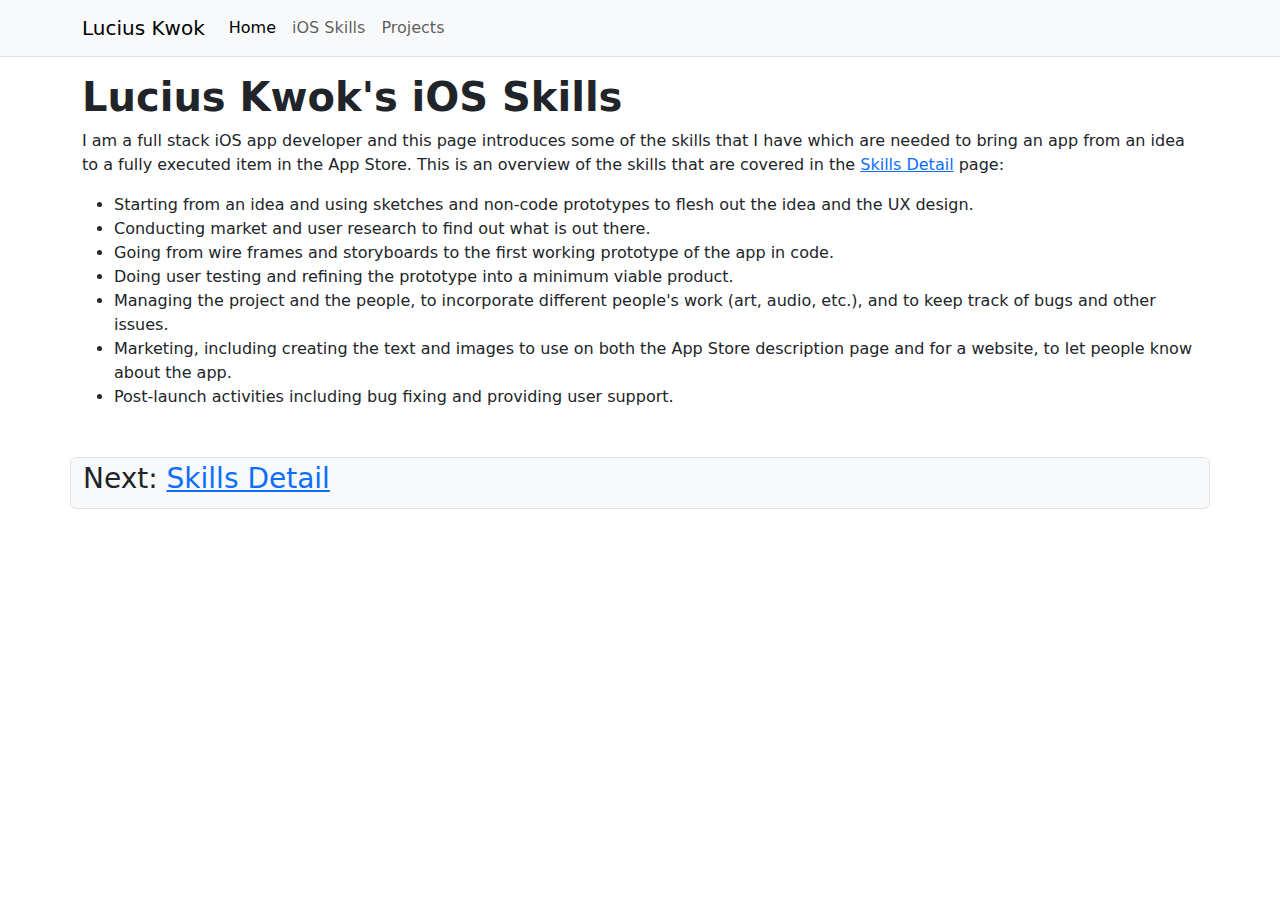
<file: index.html>
<!DOCTYPE html>
<html lang="en">

<head>
  <meta charset="utf-8">
  <meta name="viewport" content="width=device-width, initial-scale=1">
  <title>CISC 3630: Lucius Kwok's iOS Skills</title>
  <link href="https://cdn.jsdelivr.net/npm/bootstrap@5.3.3/dist/css/bootstrap.min.css" rel="stylesheet" integrity="sha384-QWTKZyjpPEjISv5WaRU9OFeRpok6YctnYmDr5pNlyT2bRjXh0JMhjY6hW+ALEwIH" crossorigin="anonymous">
  <link rel="stylesheet" href="style.css">
</head>

<body>
  <header class="navbar navbar-expand-md bg-body-tertiary border-bottom">
    <nav class="container ">
        <a class="navbar-brand" href="#">Lucius Kwok</a>
        <button class="navbar-toggler" type="button" data-bs-toggle="collapse" data-bs-target="#navbarSupportedContent" aria-controls="navbarSupportedContent" aria-expanded="false" aria-label="Toggle navigation">
          <span class="navbar-toggler-icon"></span>
        </button>
        <div class="collapse navbar-collapse" id="navbarSupportedContent">
          <ul class="navbar-nav me-auto mb-2 mb-md-0">
            <li class="nav-item">
              <a class="nav-link active" aria-current="page" href="index.html">Home</a>
            </li>
            <li class="nav-item">
              <a class="nav-link" href="skills.html">iOS Skills</a>
            </li>
            <li class="nav-item">
              <a class="nav-link" href="projects.html">Projects</a>
            </li>
          </ul>
       </div>
    </nav>
  </header> 
  
  <div class="container">
    <div class="row">
      <div class="container py-3">
        <h1>Lucius Kwok's iOS Skills</h1>
        <p>I am a full stack iOS app developer and this page introduces some of the skills that I have which are needed to bring an app from an idea to a fully executed item in the App Store. This is an overview of the skills that are covered in the <a href="skills.html">Skills Detail</a> page:</p>
        <ul>
          <li>Starting from an idea and using sketches and non-code prototypes to flesh out the idea and the UX design.</li>
          <li>Conducting market and user research to find out what is out there.</li>
          <li>Going from wire frames and storyboards to the first working prototype of the app in code.</li>
          <li>Doing user testing and refining the prototype into a minimum viable product.</li>
          <li>Managing the project and the people, to incorporate different people's work (art, audio, etc.), and to keep track of bugs and other issues.</li>
          <li>Marketing, including creating the text and images to use on both the App Store description page and for a website, to let people know about the app.</li>
          <li>Post-launch activities including bug fixing and providing user support.</li>
        </ul>
      </div>
    </div>
    
    <div class="row bg-body-tertiary my-3 border rounded">
      <h3 class="container py-1">
        Next: <a href="skills.html">Skills Detail</a>
      </h3>
    </div>
  </div>


  <script src="https://cdn.jsdelivr.net/npm/bootstrap@5.3.3/dist/js/bootstrap.bundle.min.js" integrity="sha384-YvpcrYf0tY3lHB60NNkmXc5s9fDVZLESaAA55NDzOxhy9GkcIdslK1eN7N6jIeHz" crossorigin="anonymous"></script>
</body>

</html>
</file>
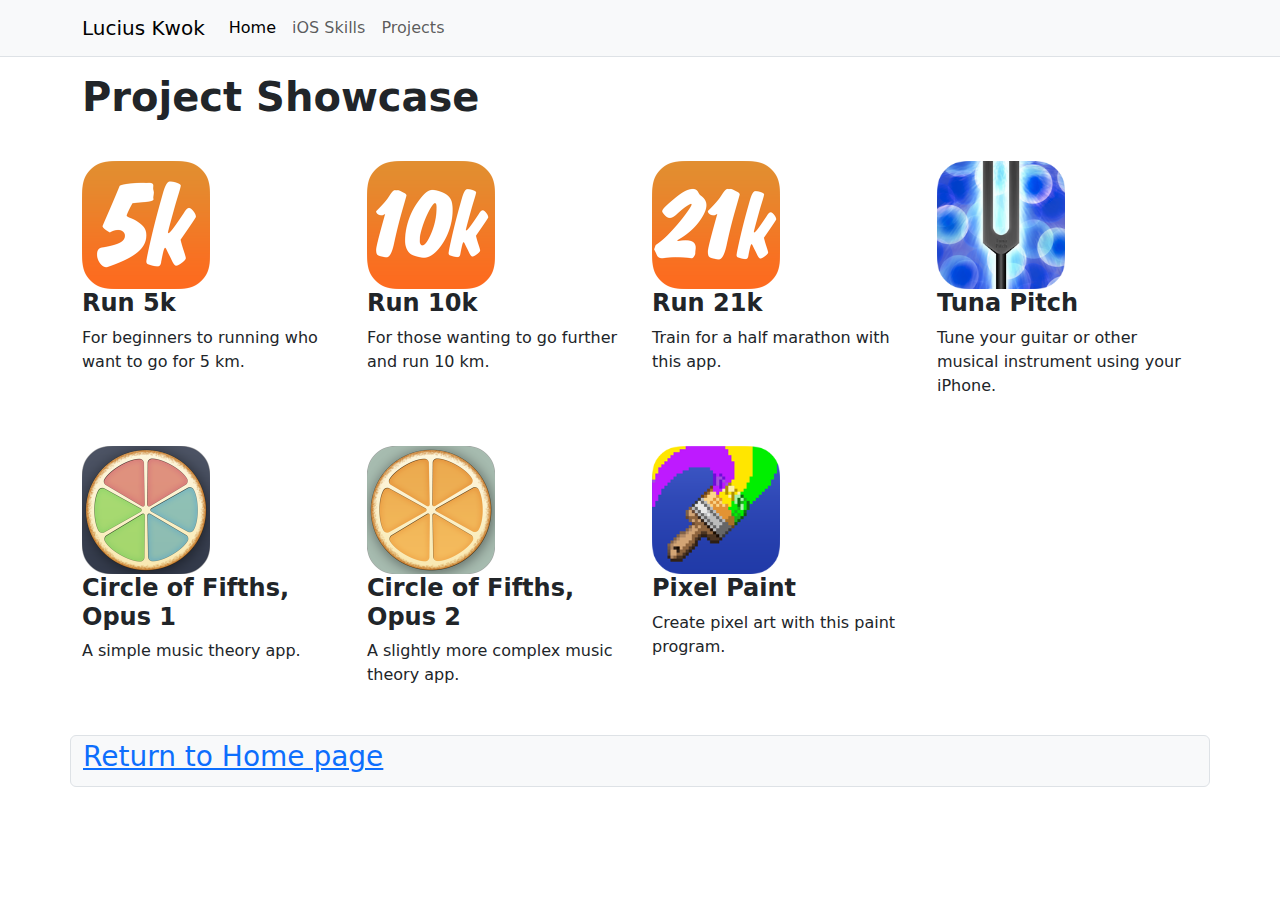
<file: projects.html>
<!DOCTYPE html>
<html lang="en">

<head>
  <meta charset="utf-8">
  <meta name="viewport" content="width=device-width, initial-scale=1">
  <title>CISC 3630: Lucius Kwok's iOS Skills</title>
  <link href="https://cdn.jsdelivr.net/npm/bootstrap@5.3.3/dist/css/bootstrap.min.css" rel="stylesheet" integrity="sha384-QWTKZyjpPEjISv5WaRU9OFeRpok6YctnYmDr5pNlyT2bRjXh0JMhjY6hW+ALEwIH" crossorigin="anonymous">
  <link rel="stylesheet" href="style.css">
</head>

<body>
  <header class="navbar navbar-expand-md bg-body-tertiary border-bottom">
    <nav class="container ">
        <a class="navbar-brand" href="#">Lucius Kwok</a>
        <button class="navbar-toggler" type="button" data-bs-toggle="collapse" data-bs-target="#navbarSupportedContent" aria-controls="navbarSupportedContent" aria-expanded="false" aria-label="Toggle navigation">
          <span class="navbar-toggler-icon"></span>
        </button>
        <div class="collapse navbar-collapse" id="navbarSupportedContent">
          <ul class="navbar-nav me-auto mb-2 mb-md-0">
            <li class="nav-item">
              <a class="nav-link active" aria-current="page" href="index.html">Home</a>
            </li>
            <li class="nav-item">
              <a class="nav-link" href="skills.html">iOS Skills</a>
            </li>
            <li class="nav-item">
              <a class="nav-link" href="projects.html">Projects</a>
            </li>
          </ul>
       </div>
    </nav>
  </header> 
  
  <div class="container">
    <div class="row">
      <div class="container-md py-3">
        <h1>Project Showcase</h1>
      </div>
    </div>
    <div class="row">
      <div class="col-sm-6 col-md-4 col-lg-3 py-3">
        <img class="app-icon-img " src="img/run5k-icon_256px.png">
        <h4>Run 5k</h4>
        <p>For beginners to running who want to go for 5 km.</p>
      </div>
      
      <div class="col-sm-6 col-md-4 col-lg-3 py-3">
        <img class="app-icon-img " src="img/run10k-icon_256px.png">
        <h4>Run 10k</h4>
        <p>For those wanting to go further and run 10 km.</p>
      </div>
      
      <div class="col-sm-6 col-md-4 col-lg-3 py-3">
        <img class="app-icon-img " src="img/run21k-icon_256px.png">
        <h4>Run 21k</h4>
        <p>Train for a half marathon with this app.</p>
      </div>
      
      <div class="col-sm-6 col-md-4 col-lg-3 py-3">
        <img class="app-icon-img " src="img/tunapitch-icon_180px.png">
        <h4>Tuna Pitch</h4>
        <p>Tune your guitar or other musical instrument using your iPhone.</p>
      </div>
      
      <div class="col-sm-6 col-md-4 col-lg-3 py-3">
        <img class="app-icon-img " src="img/5ths-op1-icon_256px.png">
        <h4>Circle of Fifths, Opus&nbsp;1</h4>
        <p>A simple music theory app.</p>
      </div>
      
      <div class="col-sm-6 col-md-4 col-lg-3 py-3">
        <img class="app-icon-img " src="img/5ths-op2-icon_256px.png">
        <h4>Circle of Fifths, Opus&nbsp;2</h4>
        <p>A slightly more complex music theory app.</p>
      </div>
      
      <div class="col-sm-6 col-md-4 col-lg-3 py-3">
        <img class="app-icon-img " src="img/pixelpaint-icon_180px.png">
        <h4>Pixel Paint</h4>
        <p>Create pixel art with this paint program.</p>
      </div>
      
    </div>        
    <div class="row bg-body-tertiary my-3 border rounded">
     <h3 class="container py-1">
        <a href="index.html">Return to Home page</a> 
      </h3>
    </div>
  </div>

  <script src="https://cdn.jsdelivr.net/npm/bootstrap@5.3.3/dist/js/bootstrap.bundle.min.js" integrity="sha384-YvpcrYf0tY3lHB60NNkmXc5s9fDVZLESaAA55NDzOxhy9GkcIdslK1eN7N6jIeHz" crossorigin="anonymous"></script>
</body>

</html>
</file>
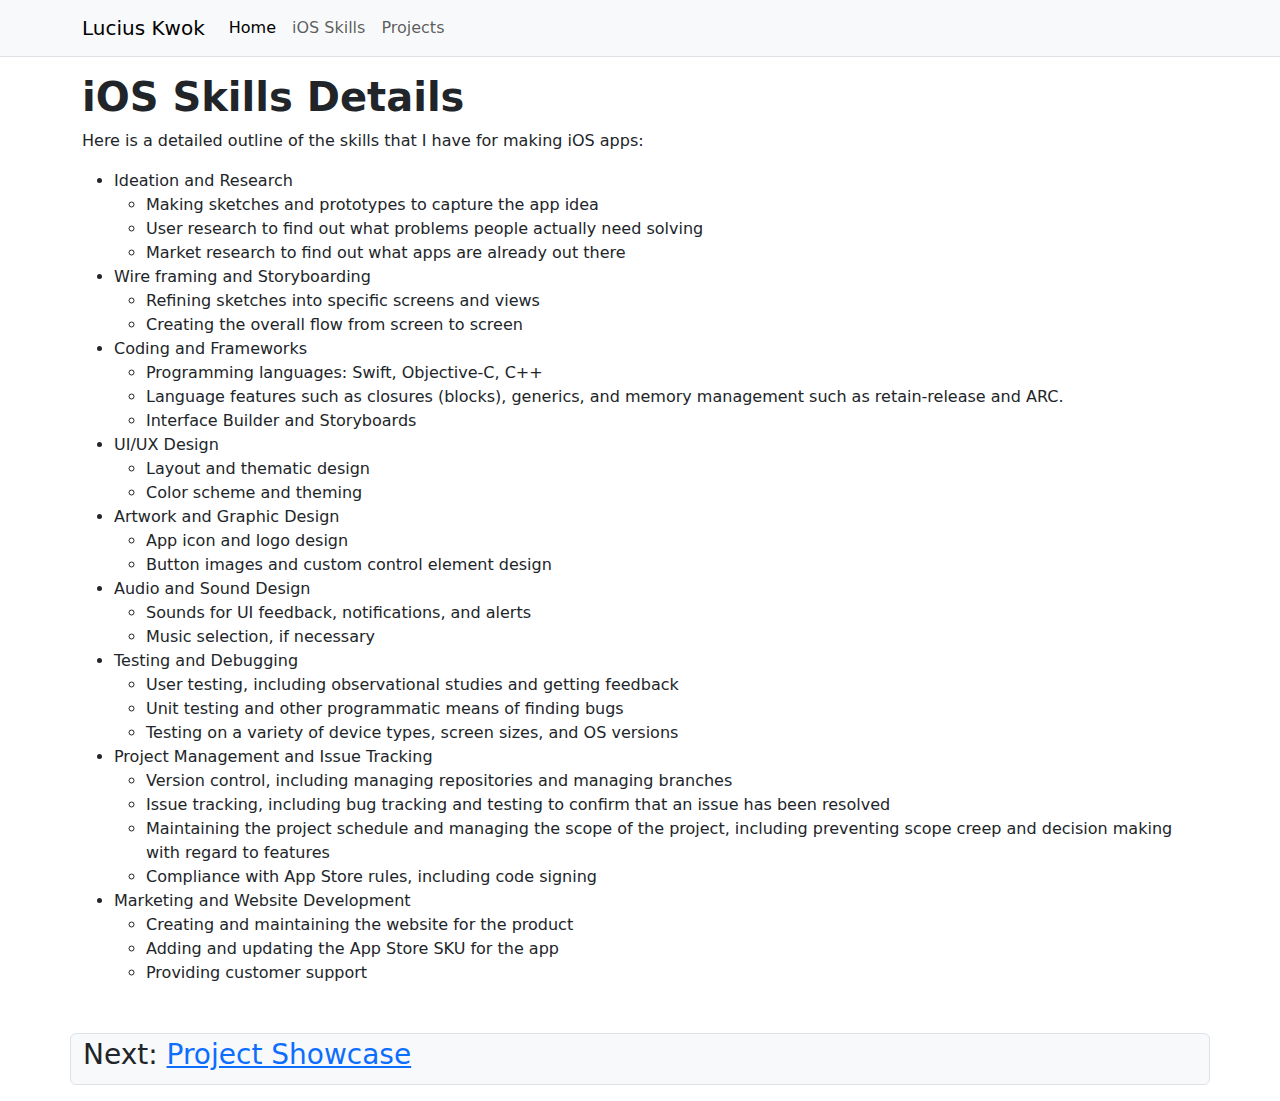
<file: skills.html>
<!DOCTYPE html>
<html lang="en">

<head>
  <meta charset="utf-8">
  <meta name="viewport" content="width=device-width, initial-scale=1">
  <title>CISC 3630: Lucius Kwok's iOS Skills</title>
  <link href="https://cdn.jsdelivr.net/npm/bootstrap@5.3.3/dist/css/bootstrap.min.css" rel="stylesheet" integrity="sha384-QWTKZyjpPEjISv5WaRU9OFeRpok6YctnYmDr5pNlyT2bRjXh0JMhjY6hW+ALEwIH" crossorigin="anonymous">
  <link rel="stylesheet" href="style.css">
</head>

<body>
  <header class="navbar navbar-expand-md bg-body-tertiary border-bottom">
    <nav class="container ">
        <a class="navbar-brand" href="#">Lucius Kwok</a>
        <button class="navbar-toggler" type="button" data-bs-toggle="collapse" data-bs-target="#navbarSupportedContent" aria-controls="navbarSupportedContent" aria-expanded="false" aria-label="Toggle navigation">
          <span class="navbar-toggler-icon"></span>
        </button>
        <div class="collapse navbar-collapse" id="navbarSupportedContent">
          <ul class="navbar-nav me-auto mb-2 mb-md-0">
            <li class="nav-item">
              <a class="nav-link active" aria-current="page" href="index.html">Home</a>
            </li>
            <li class="nav-item">
              <a class="nav-link" href="skills.html">iOS Skills</a>
            </li>
            <li class="nav-item">
              <a class="nav-link" href="projects.html">Projects</a>
            </li>
          </ul>
       </div>
    </nav>
  </header> 
  
  <div class="container">
    <div class="row">
      <div class="container-md py-3">
        <h1>iOS Skills Details</h1>
        <p>Here is a detailed outline of the skills that I have for making iOS apps:
        <ul>
          <li>Ideation and Research</li>
            <ul>
              <li>Making sketches and prototypes to capture the app idea</li>
              <li>User research to find out what problems people actually need solving</li>
              <li>Market research to find out what apps are already out there</li>
          </ul>
          <li>Wire framing and Storyboarding</li>
            <ul>
              <li>Refining sketches into specific screens and views</li>
              <li>Creating the overall flow from screen to screen</li>
            </ul>
          <li>Coding and Frameworks</li>
            <ul>
              <li>Programming languages: Swift, Objective-C, C++</li>
              <li>Language features such as closures (blocks), generics, and memory management such as retain-release and ARC.</li>
              <li>Interface Builder and Storyboards</li>
            </ul>
          <li>UI/UX Design</li>
            <ul>
              <li>Layout and thematic design</li>
              <li>Color scheme and theming</li>
            </ul>
          <li>Artwork and Graphic Design</li>
            <ul>
              <li>App icon and logo design</li>
              <li>Button images and custom control element design</li>
            </ul>
          <li>Audio and Sound Design</li>
            <ul>
              <li>Sounds for UI feedback, notifications, and alerts</li>
              <li>Music selection, if necessary</li>
            </ul>
          <li>Testing and Debugging</li>
            <ul>
              <li>User testing, including observational studies and getting feedback</li>
              <li>Unit testing and other programmatic means of finding bugs</li>
              <li>Testing on a variety of device types, screen sizes, and OS versions</li>
            </ul>
          <li>Project Management and Issue Tracking</li>
            <ul>
              <li>Version control, including managing repositories and managing branches</li>
              <li>Issue tracking, including bug tracking and testing to confirm that an issue has been resolved</li>
              <li>Maintaining the project schedule and managing the scope of the project, including preventing scope creep and decision making with regard to features</li>
              <li>Compliance with App Store rules, including code signing</li>
            </ul>
          <li>Marketing and Website Development</li>
            <ul>
              <li>Creating and maintaining the website for the product</li>
              <li>Adding and updating the App Store SKU for the app</li>
              <li>Providing customer support</li>
            </ul>
        </ul>
      </div>
    </div>
      
    <div class="row bg-body-tertiary my-3 border rounded">
      <h3 class="container py-1">
        Next: <a href="projects.html">Project Showcase</a>
      </h3>
    </div>
  </div>


  <script src="https://cdn.jsdelivr.net/npm/bootstrap@5.3.3/dist/js/bootstrap.bundle.min.js" integrity="sha384-YvpcrYf0tY3lHB60NNkmXc5s9fDVZLESaAA55NDzOxhy9GkcIdslK1eN7N6jIeHz" crossorigin="anonymous"></script>
</body>

</html>
</file>
<file: style.css>
/* style.css */

body { 
	/* font-family: "Arial", "Helvetica", sans-serif; */ 
/*	font-size: 18pt;*/
}

h1 { 
/*	font-size: 1.5em; */
	font-weight: bold;
}

h2 { 
/*	font-size: 1.25em; */
}
h3 { 
/*	font-size: 1.125em; */
}
h4 { 
/*	font-size: 1.0625em; */
	font-weight: bold;
}
h5 { 
/*	font-size: 1.0em; */
}
h6 { 
/*	font-size: 1.0em; */
	font-style: italic; 
}
.app-icon-img {
	width: 128px;
	height: 128px;
}
</file>
